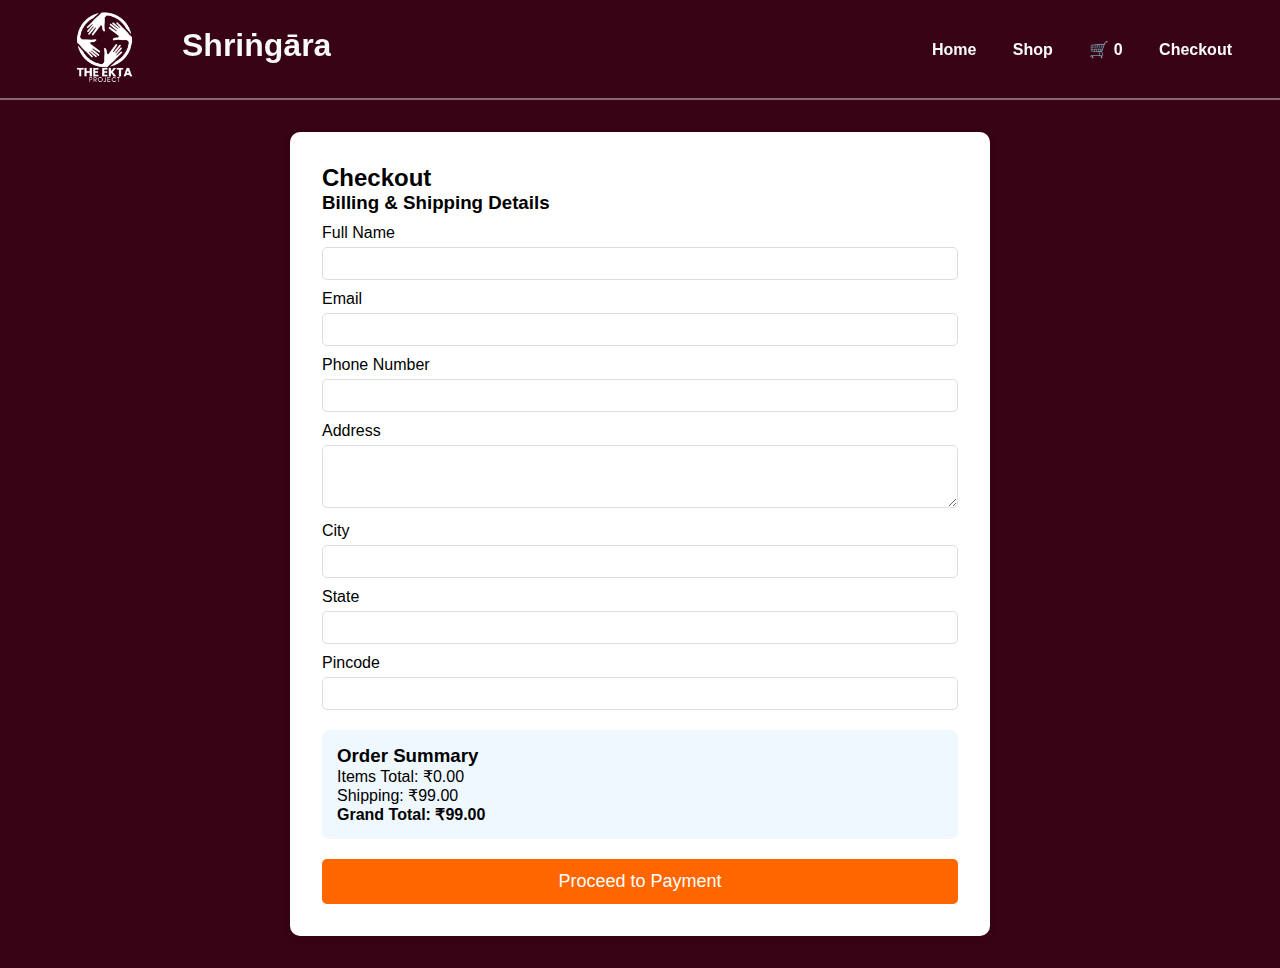
<file: checkout.html>
<!DOCTYPE html>
<html lang="en">
<head>
  <meta charset="UTF-8" />
  <meta name="viewport" content="width=device-width, initial-scale=1.0"/>
  <title>Checkout - Shriṅgāra by Ekta</title>
  <link rel="stylesheet" href="checkout.css"/>
</head>
<body>

<header>
  <div class="logo">
    <img src="Ekta white logo.png" alt="Ekta Logo">
    <h1 class="site-title">Shriṅgāra</h1>
  </div>
  <nav>
    <a href="index.html">Home</a>
    <a href="ecomshop.html">Shop</a>
    <a href="ecomcart.html" class="cart-link" id="cart-link">🛒 <span id="cart-count">0</span></a>
    <a href="checkout.html" class="active">Checkout</a>
  </nav>
</header>

<main class="checkout-container">
  <h2>Checkout</h2>

  <!-- Customer Details Form -->
  <form id="checkout-form" class="checkout-form">
    <h3>Billing & Shipping Details</h3>
    <label>Full Name</label>
    <input type="text" id="name" required>

    <label>Email</label>
    <input type="email" id="email" required>

    <label>Phone Number</label>
    <input type="tel" id="phone" required>

    <label>Address</label>
    <textarea id="address" rows="3" required></textarea>

    <label>City</label>
    <input type="text" id="city" required>

    <label>State</label>
    <input type="text" id="state" required>

    <label>Pincode</label>
    <input type="text" id="pincode" required>

    <!-- Order Summary -->
    <div class="order-summary">
      <h3>Order Summary</h3>
      <p>Items Total: <span id="items-total">₹0</span></p>
      <p>Shipping: <span id="shipping">₹0</span></p>
      <h4>Grand Total: <span id="grand-total">₹0</span></h4>
    </div>

    <button type="submit" id="pay-btn">Proceed to Payment</button>
  </form>
</main>

<script src="https://checkout.razorpay.com/v1/checkout.js"></script>
<script src="checkout.js"></script>
</body>
</html>
</file>
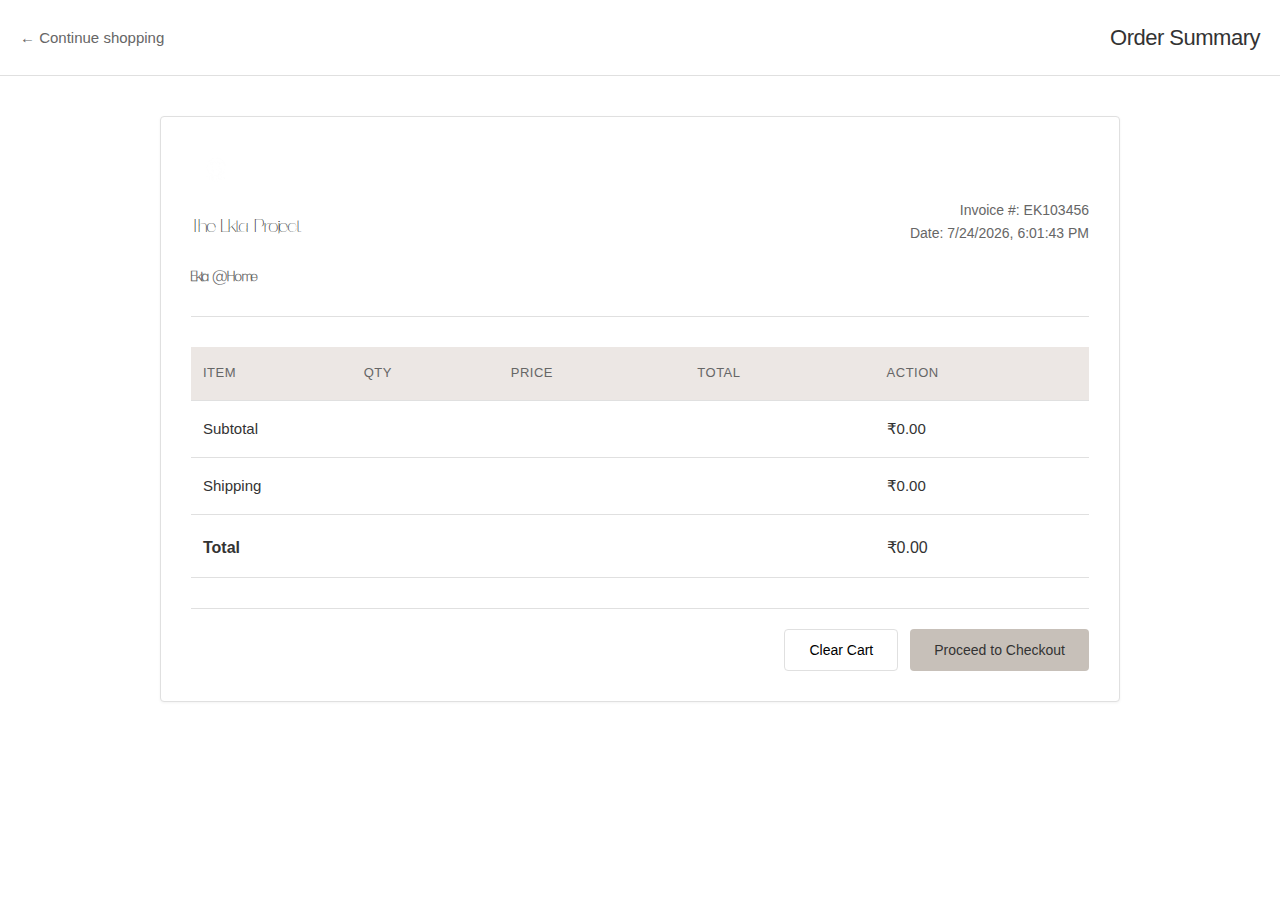
<file: ecomcart.html>
<!DOCTYPE html>
<html lang="en">
<head>
  <meta charset="utf-8" />
  <meta name="viewport" content="width=device-width,initial-scale=1" />
  <title>Cart — Shriṅgāra by Ekta</title>
  <link rel="stylesheet" href="cart.css" />
</head>
<body>
  <header class="site-header">
    <a href="ecomshop.html" class="back">← Continue shopping</a>
    <h1>Order Summary</h1>
  </header>

  <main class="container">
    <section class="invoice-box" id="invoice-box">
      <!-- Invoice header -->
      <div class="invoice-header">
        <div class="brand">
          <img src="Ekta white logo.png" alt="Ekta" />
          <div>
            <h2>The Ekta Project</h2>
            <small>Ekta @Home</small>
          </div>
        </div>
        <div class="invoice-meta">
          <div>Invoice #: <span id="invoice-id">—</span></div>
          <div>Date: <span id="invoice-date"></span></div>
        </div>
      </div>

      <!-- Items table -->
<table class="invoice-table" id="invoice-table">
  <thead>
    <tr>
      <th>Item</th>
      <th>Qty</th>
      <th>Price</th>
      <th>Total</th>
      <th>Action</th> 
    </tr>
  </thead>
  <tbody id="invoice-body"></tbody>
  <tfoot>
    <tr>
      <td colspan="4" class="right">Subtotal</td>
      <td id="subtotal">₹0.00</td>
    </tr>
    <tr>
      <td colspan="4" class="right">Shipping</td>
      <td id="shipping">₹0.00</td>
    </tr>
    <tr class="grand-total">
      <td colspan="4" class="right"><strong>Total</strong></td>
      <td id="grand-total"><strong>₹0.00</strong></td>
    </tr>
  </tfoot>
</table>

      <p id="free-shipping-message" style="font-weight:bold; margin-top:10px;"></p>


      <div class="invoice-actions">
        <button id="clear-cart" class="btn">Clear Cart</button>
        <button id="proceed-to-checkout" class="btn primary">Proceed to Checkout</button>
      </div>
    </section>
  </main>

  <script src="cart.js" defer></script>
</body>
</html>
</file>
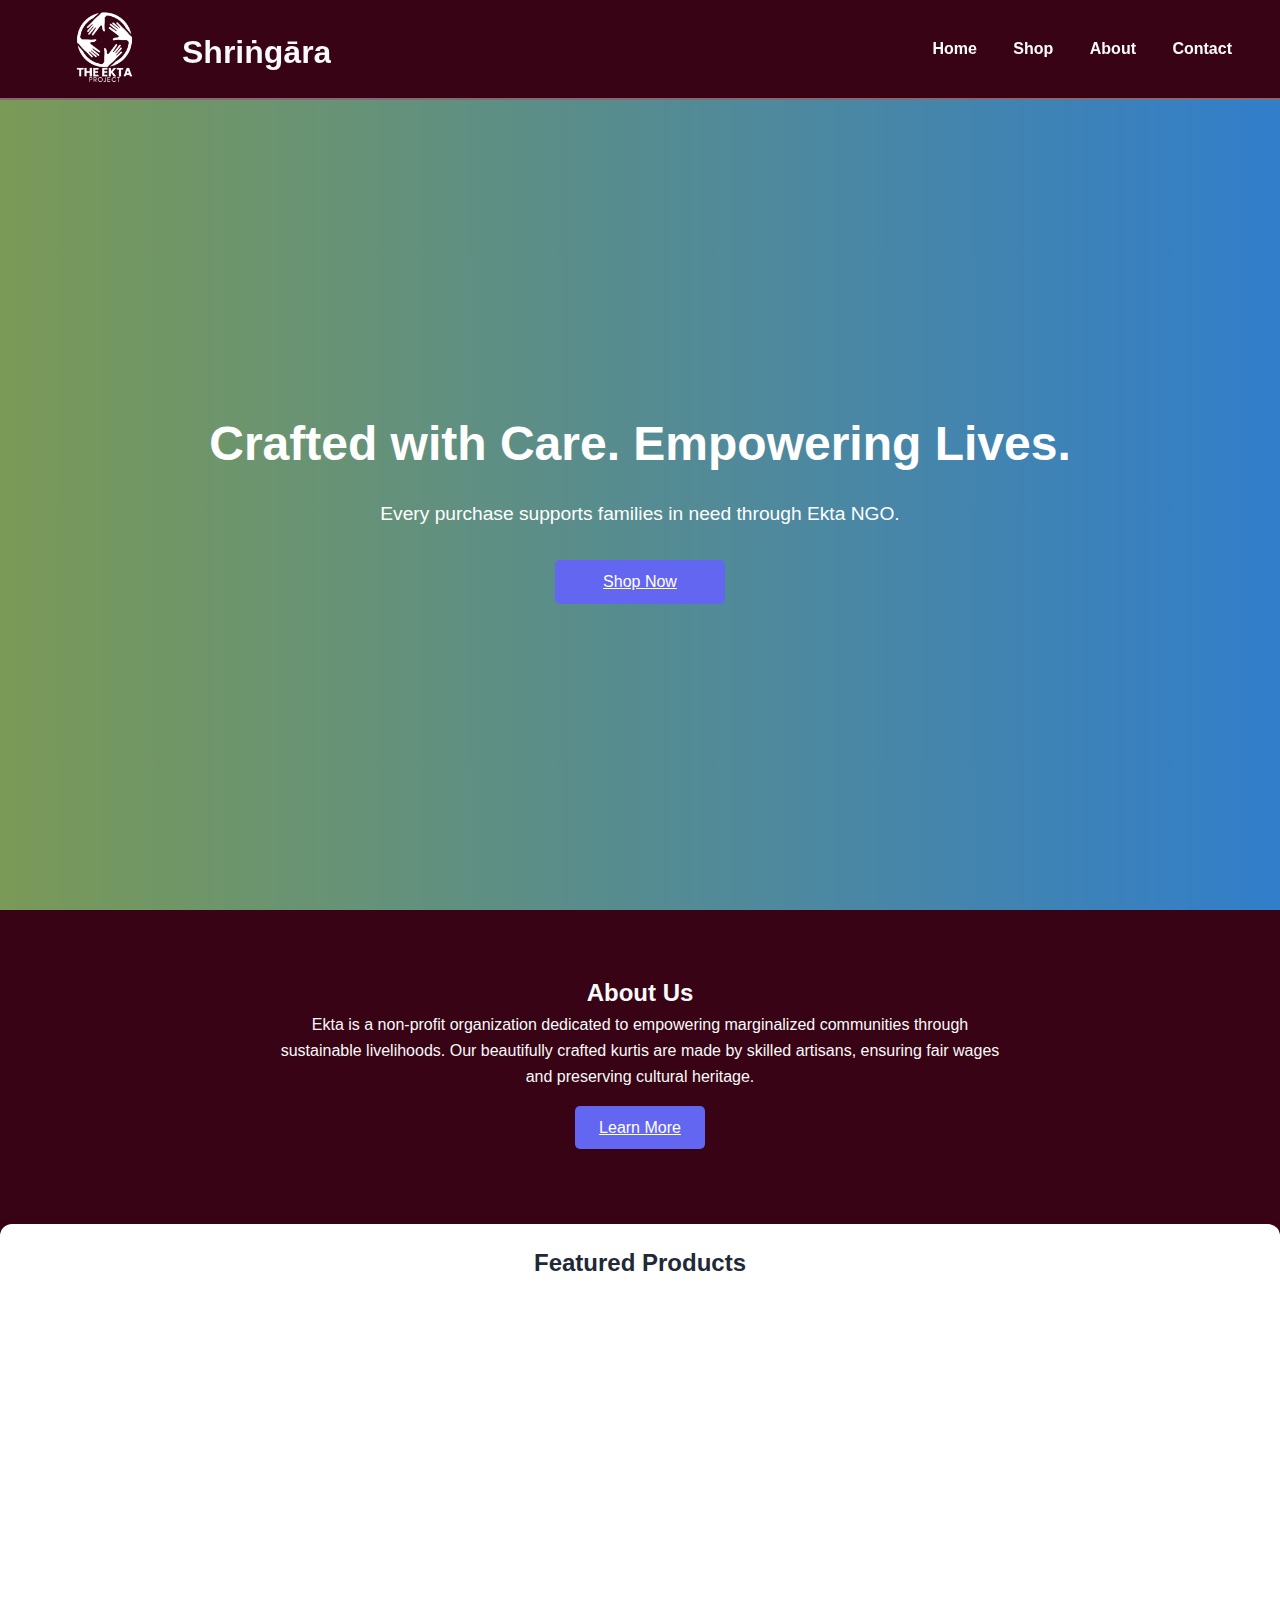
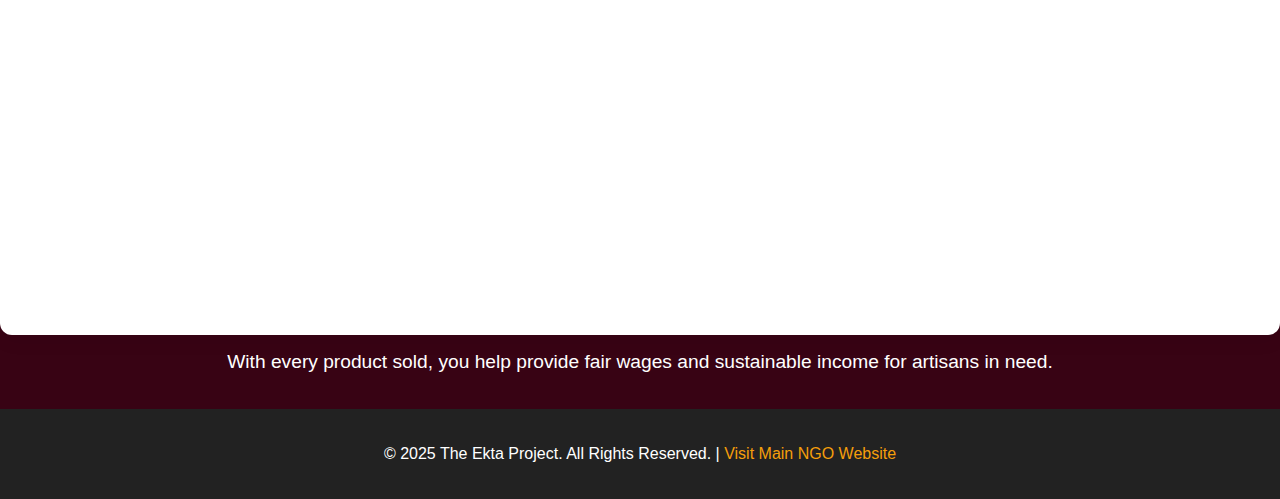
<file: ecomlp.html>
<!DOCTYPE html>
<html lang="en">
<head>
  <meta charset="UTF-8">
  <meta name="viewport" content="width=device-width, initial-scale=1.0">
  <title>Shriṅgāra by Ekta</title>
  <link rel="stylesheet" href="ecomlp.css">
</head>
<body>

<header>
  <div class="logo">
  <img src="Ekta white logo.png" alt="Ekta Logo">
  <h1 class="site-title">Shriṅgāra</h1>
  </div>
  <nav>
    <a href="ecomlp.html">Home</a>
    <a href="ecomshop.html">Shop</a>
    <a href="#">About</a>
    <a href="#">Contact</a>
  </nav>
</header>

<section class="hero">
  <div class="hero-content">
    <h1>Crafted with Care. Empowering Lives.</h1>
    <p>Every purchase supports families in need through Ekta NGO.</p>
    <button class="btn"><a href="ecomshop.html" class="btn">Shop Now</a></button>
  </div>
</section>

<section class="about">
  <h2>About Us</h2>
  <p>Ekta is a non-profit organization dedicated to empowering marginalized communities through sustainable livelihoods. Our beautifully crafted kurtis are made by skilled artisans, ensuring fair wages and preserving cultural heritage.</p>
  <br>
  <a href="ecomlp.html" class="btn">Learn More</a>
</section>

<section class="products">
  <h2 style="text-align:center; margin-bottom:2rem;">Featured Products</h2>

  <div class="product-grid">
    <div class="product-card"
         data-name="Halter Neck Kurti Top"
         data-price="1500"
         data-description="Beautifully handwoven rug made by local artisans. Durable, eco-friendly, and perfect for any home."
         data-images='["images/product1.png","images/product2.png","images/product3.png"]'>
      <img src="images/product1.png" alt="Halter Neck Kurti Top" />
      <h3>Halter Neck Kurti Top</h3>
      <p>₹1500</p>
      <a href="product.html?id=1" class="btn">Buy Now</a>
    </div>

    
    <div class="product-card"
         data-name="Noodle Strap Corset Kurti"
         data-price="750"
         data-description="Made from 100% recycled materials, this eco-friendly mat is stylish and sustainable."
         data-images='["images/product2.png","images/product2.png","images/product3.png"]'>
      <img src="images/product2.png" alt="Noodle Strap Corset Kurti" />
      <h3>Noodle Strap Corset Kurti</h3>
      <p>₹750</p>
      <a href="product.html?id=2" class="btn">Buy Now</a>
    </div>

  
    <div class="product-card"
         data-name="Deep Back Kurti"
         data-price="2500"
         data-description="Custom-designed home decor piece tailored to your preferences."
         data-images='["images/product3.png","images/product2.png","images/product1.png"]'>
      <img src="images/product3.png" alt="Deep Back Kurti" />
      <h3>Deep Back Kurti</h3>
      <p>₹2500</p>
      <a href="product.html?id=3" class="btn">Buy Now</a>
    </div>
  </div>
</section>



<section class="impact">
  <p>With every product sold, you help provide fair wages and sustainable income for artisans in need.</p>
</section>

<footer>
  <p>&copy; 2025 The Ekta Project. All Rights Reserved. | <a href="https://the-ekta-project.vercel.app/">Visit Main NGO Website</a></p>
</footer>

<script src="ecomlp.js"></script>

</body>
</html>
</file>
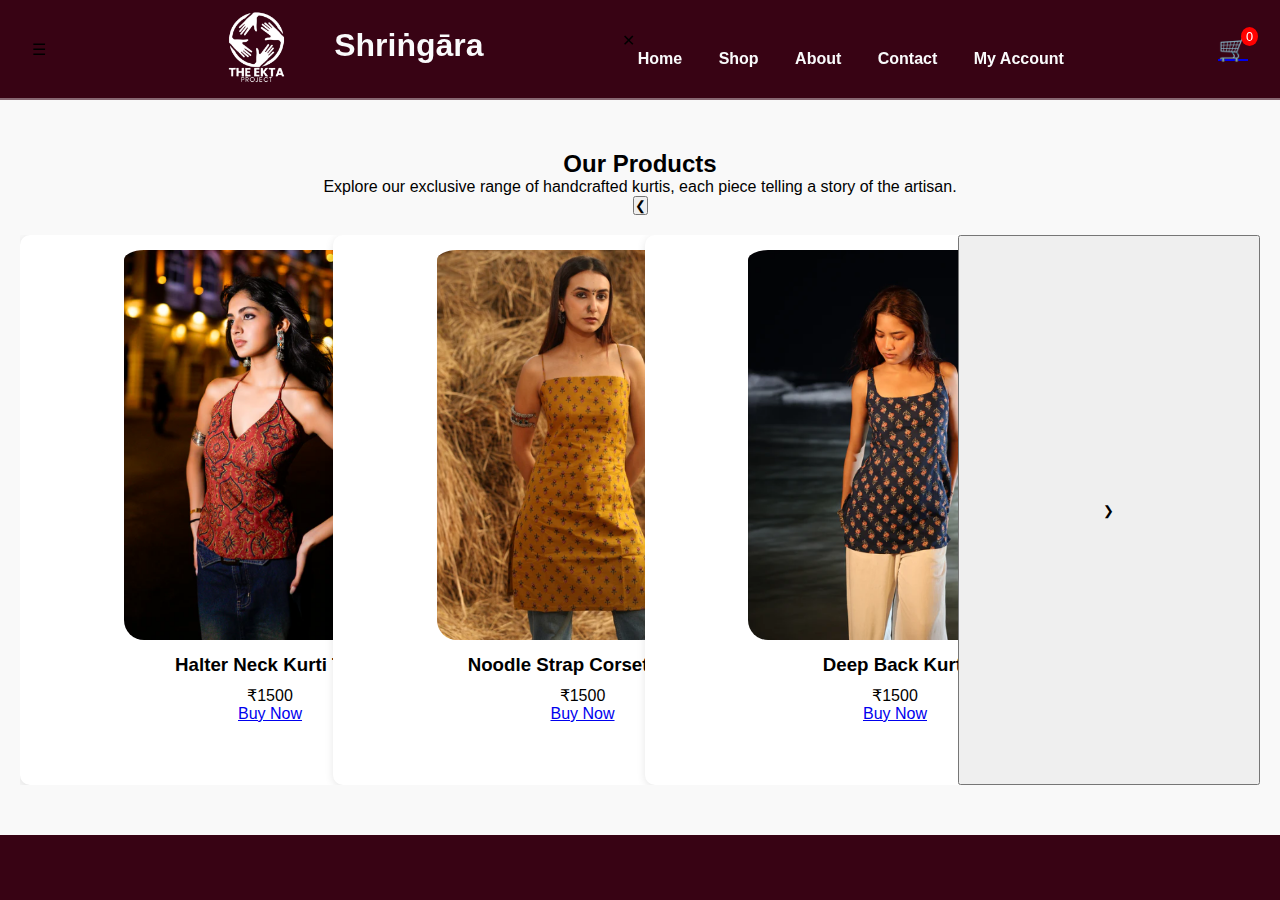
<file: ecomshop.html>
<!DOCTYPE html>
<html lang="en">
<head>
  <meta charset="UTF-8" />
  <meta name="viewport" content="width=device-width, initial-scale=1.0" />
  <title>Shriṅgāra by Ekta</title>
  <link rel="stylesheet" href="ecomshop.css" />
</head>
<body>

  <!-- Header -->
  <header>

<!-- Hamburger (for mobile) -->
    <div class="hamburger">☰</div>

    <div class="logo">
      <img src="Ekta white logo.png" alt="Ekta Logo">
      <h1 class="site-title">Shriṅgāra</h1>
    </div>

    <!-- Navigation -->
    <nav class="nav-links">
      <a href="index.html">Home</a>
      <a href="ecomshop.html">Shop</a>
      <a href="#">About</a>
      <a href="#">Contact</a>
      <a href="profile.html" id="profile-link">My Account</a>
    </nav>

    <!-- Cart always visible -->
    <a href="ecomcart.html" class="cart-link" id="cart-link">🛒 <span id="cart-count">0</span></a>

    
  </header>

  <!-- Shop Section -->
  <section id="shop" class="shop">
    <h2>Our Products</h2>
    <p>Explore our exclusive range of handcrafted kurtis, each piece telling a story of the artisan.</p>

<div class="product-slider">
<button class="slide-btn left">&#10094;</button>
   
<div class="product-grid">

  
   <div class="product-card"
     data-name="Halter Neck Kurti Top"
     data-price="1500"
     data-description="Beautifully handwoven rug made by local artisans."
     data-images='["images/product1.png","images/product2.png","images/product3.png"]'>
      <img src="images/product1.png" alt="Halter Neck Kurti Top" />
      <h3>Halter Neck Kurti Top</h3>
      <p>₹1500</p>
      <a href="product.html" class="btn2">Buy Now</a>
    </div>

      <div class="product-card"
     data-name="Noodle Strap Corset Kurti"
     data-price="1500"
     data-description="Beautifully handwoven rug made by local artisans."
     data-images='["images/product2.png","images/product3.png","images/product1.png"]'>
      <img src="images/product2.png" alt="Noodle Strap Corset Kurti" />
      <h3>Noodle Strap Corset Kurti</h3>
      <p>₹1500</p>
      <a href="product.html" class="btn2">Buy Now</a>
    </div>

      <div class="product-card"
     data-name="Deep Back Kurti"
     data-price="2500"
     data-description="Beautifully handwoven rug made by local artisans."
     data-images='["images/product3.png","images/product2.png","images/product1.png"]'>
      <img src="images/product3.png" alt="Deep Back Kurti" />
      <h3>Deep Back Kurti</h3>
      <p>₹1500</p>
      <a href="product.html" class="btn2">Buy Now</a>
    </div>

        
    <button class="slide-btn right">&#10095;</button>
</div>

  </section>

  

<script src="ecomshop.js"></script>


<script>
  // Toggle Mobile Menu
  const hamburger = document.querySelector(".hamburger");
  const navLinks = document.querySelector(".nav-links");

  hamburger.addEventListener("click", () => {
    navLinks.classList.toggle("show");
  });

  // Check authentication status and update profile link
  const authToken = localStorage.getItem("authToken");
  const profileLink = document.getElementById("profile-link");
  
  if (authToken && profileLink) {
    profileLink.style.display = "block";
  }
</script>

<!-- Slide Buttons chevrons-->
<script>
  const productGrid = document.querySelector('.product-grid');
  const leftBtn = document.querySelector('.slide-btn.left');
  const rightBtn = document.querySelector('.slide-btn.right');

  
  const scrollAmount = document.querySelector('.product-card').offsetWidth + 20;

  rightBtn.addEventListener('click', () => {
    productGrid.scrollBy({ left: scrollAmount, behavior: 'smooth' });
  });

  leftBtn.addEventListener('click', () => {
    productGrid.scrollBy({ left: -scrollAmount, behavior: 'smooth' });
  });
</script>

</body>
</html>
</file>
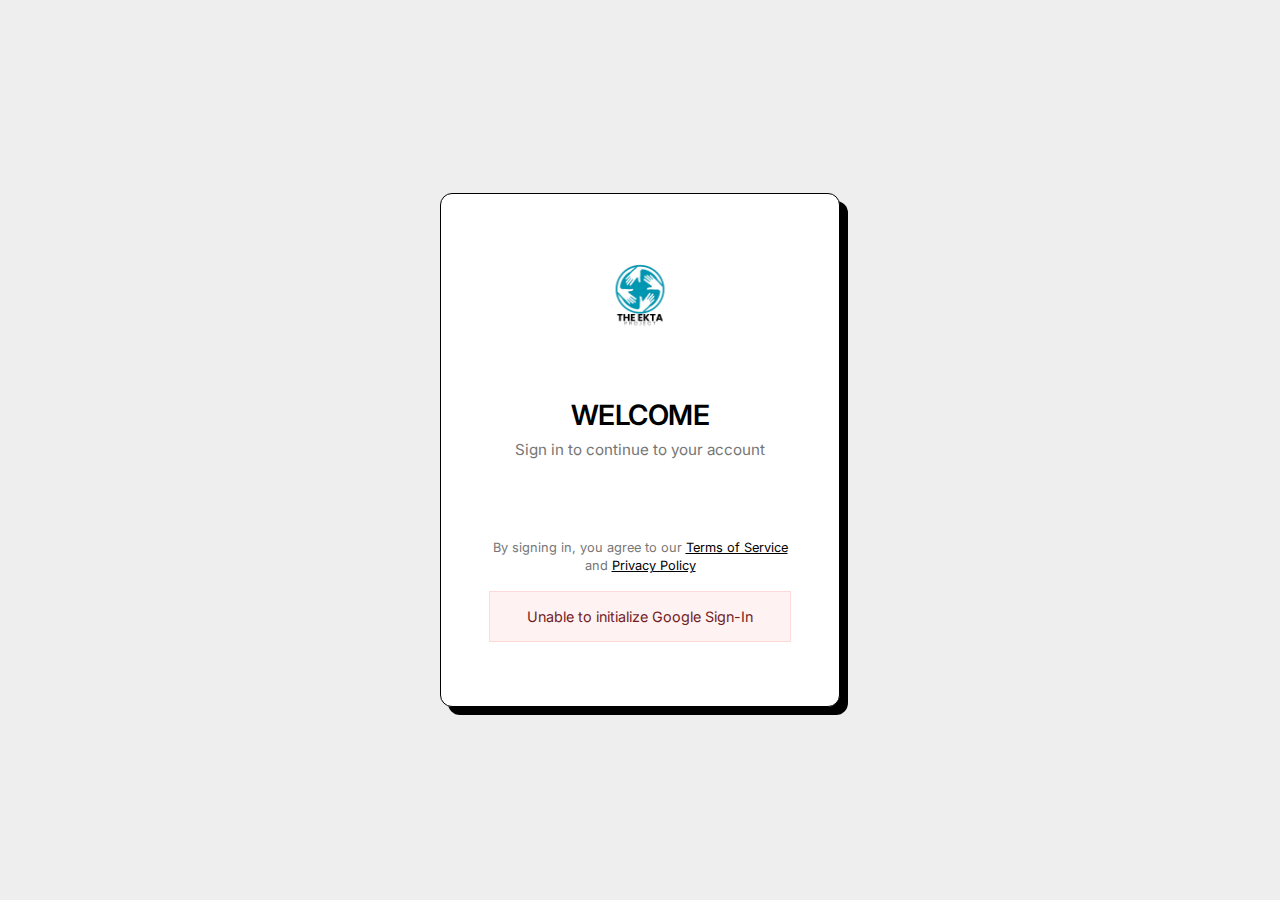
<file: login.html>
<!DOCTYPE html>
<html lang="en">
<head>
  <meta charset="UTF-8">
  <title>Login with Google</title>
  <link rel="stylesheet" href="login.css">
  <script src="https://accounts.google.com/gsi/client" async defer></script>
</head>
<body>
  <div class="login-container">
    <div class="logo-container">
      <img src="ekta_logo-removebg-preview.png" alt="Ekta Logo" class="logo">
    </div>

    <h1>WELCOME</h1>
    <p class="subtitle">Sign in to continue to your account</p>

    <div class="social-login">
      <div id="googleSignInButton"></div>
    </div>

    <div class="footer">
      By signing in, you agree to our
      <a href="#">Terms of Service</a> and
      <a href="#">Privacy Policy</a>
    </div>

    <!-- Loading spinner -->
    <div id="loadingSpinner" class="spinner" style="display: none;"></div>

    <!-- Message container -->
    <div id="message" class="message" style="display: none;"></div>
  </div>

  <script src="login.js"></script>
</body>
</html>
</file>
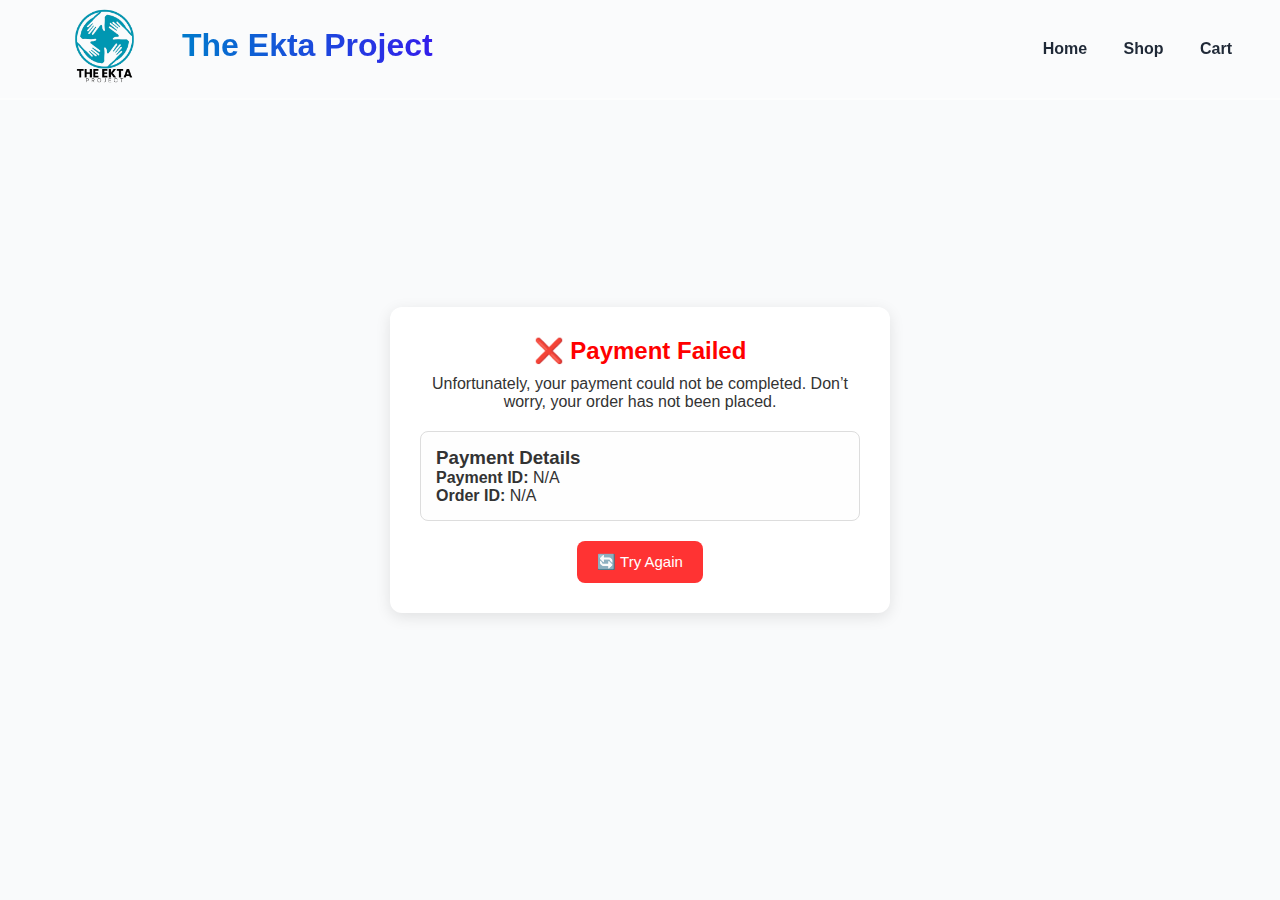
<file: order-failure.html>
<!DOCTYPE html>
<html lang="en">
<head>
  <meta charset="UTF-8" />
  <meta name="viewport" content="width=device-width, initial-scale=1.0"/>
  <title>Payment Failed - Ekta @ Home</title>
  <link rel="stylesheet" href="failure.css"/>
</head>
<body>

<header>
  <div class="logo">
    <img src="ekta_logo-removebg-preview.png" alt="Ekta Logo">
    <h1 class="site-title">The Ekta Project</h1>
  </div>
  <nav>
    <a href="ecomlp.html">Home</a>
    <a href="ecomshop.html">Shop</a>
    <a href="ecomcart.html">Cart</a>
  </nav>
</header>

<main class="failure-container">
  <div class="failure-box">
    <h2>❌ Payment Failed</h2>
    <p>Unfortunately, your payment could not be completed. Don’t worry, your order has not been placed.</p>

    <div class="order-details">
      <h3>Payment Details</h3>
      <p><b>Payment ID:</b> <span id="payment-id"></span></p>
      <p><b>Order ID:</b> <span id="order-id"></span></p>
    </div>

    <button onclick="window.location.href='ecomcart.html'">🔄 Try Again</button>
  </div>
</main>

<script src="failure.js"></script>
</body>
</html>
</file>
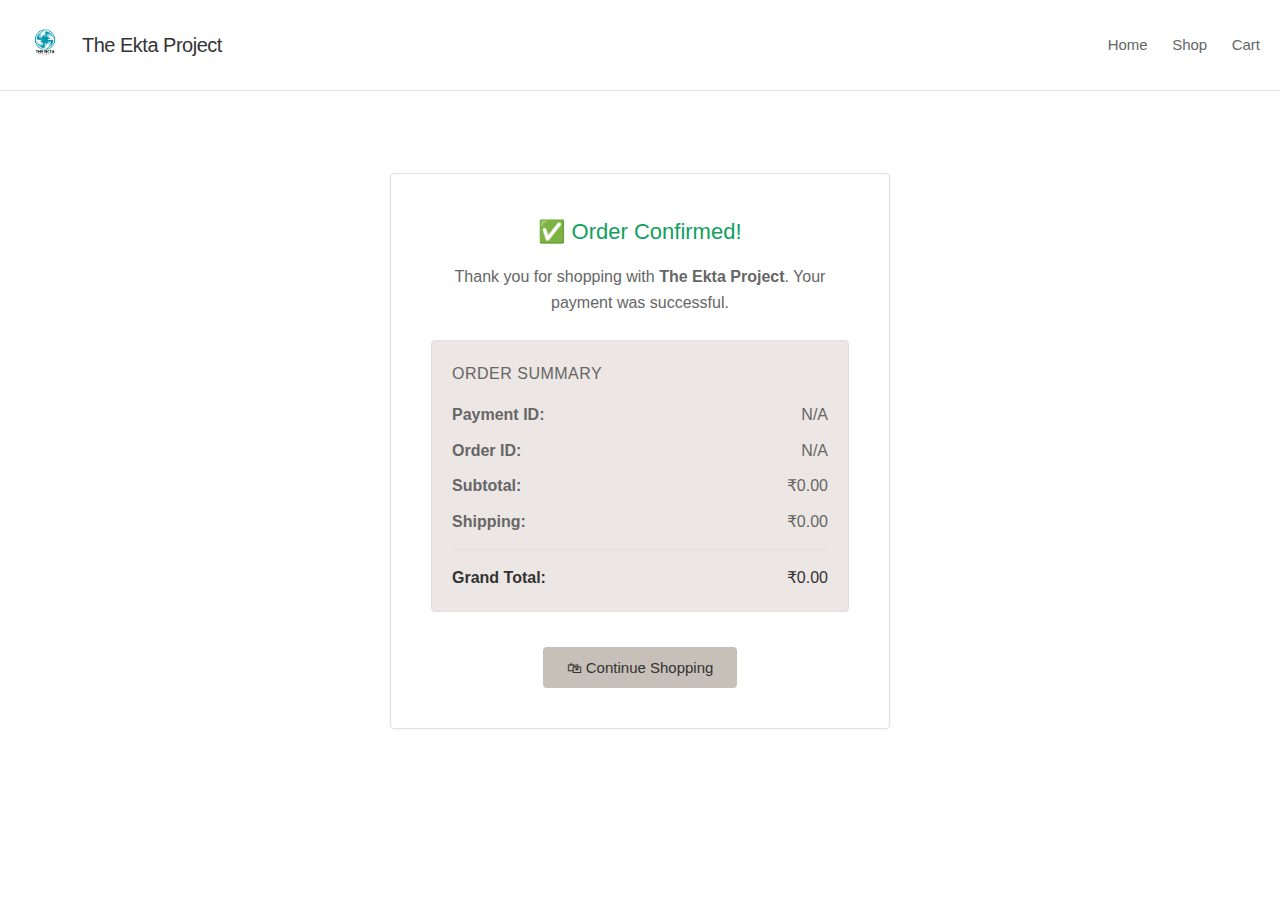
<file: order-success.html>
<!DOCTYPE html>
<html lang="en">
<head>
  <meta charset="UTF-8" />
  <meta name="viewport" content="width=device-width, initial-scale=1.0"/>
  <title>Order Success - Ekta @ Home</title>
  <link rel="stylesheet" href="success.css"/>
</head>
<body>

<header>
  <div class="logo">
    <img src="ekta_logo-removebg-preview.png" alt="Ekta Logo">
    <h1 class="site-title">The Ekta Project</h1>
  </div>
  <nav>
    <a href="ecomlp.html">Home</a>
    <a href="ecomshop.html">Shop</a>
    <a href="ecomcart.html">Cart</a>
  </nav>
</header>

<main class="success-container">
  <div class="success-box">
    <h2>✅ Order Confirmed!</h2>
    <p>Thank you for shopping with <b>The Ekta Project</b>. Your payment was successful.</p>

    <div class="order-details">
      <h3>Order Summary</h3>
      <p><b>Payment ID:</b> <span id="payment-id"></span></p>
      <p><b>Order ID:</b> <span id="order-id"></span></p>
      <p><b>Subtotal:</b> <span id="subtotal">₹0</span></p>
      <p><b>Shipping:</b> <span id="shipping">₹0</span></p>
      <h4><b>Grand Total:</b> <span id="grand-total">₹0</span></h4>
    </div>

    <button onclick="window.location.href='ecomshop.html'">🛍 Continue Shopping</button>
  </div>
</main>

<script src="success.js"></script>
</body>
</html>
</file>
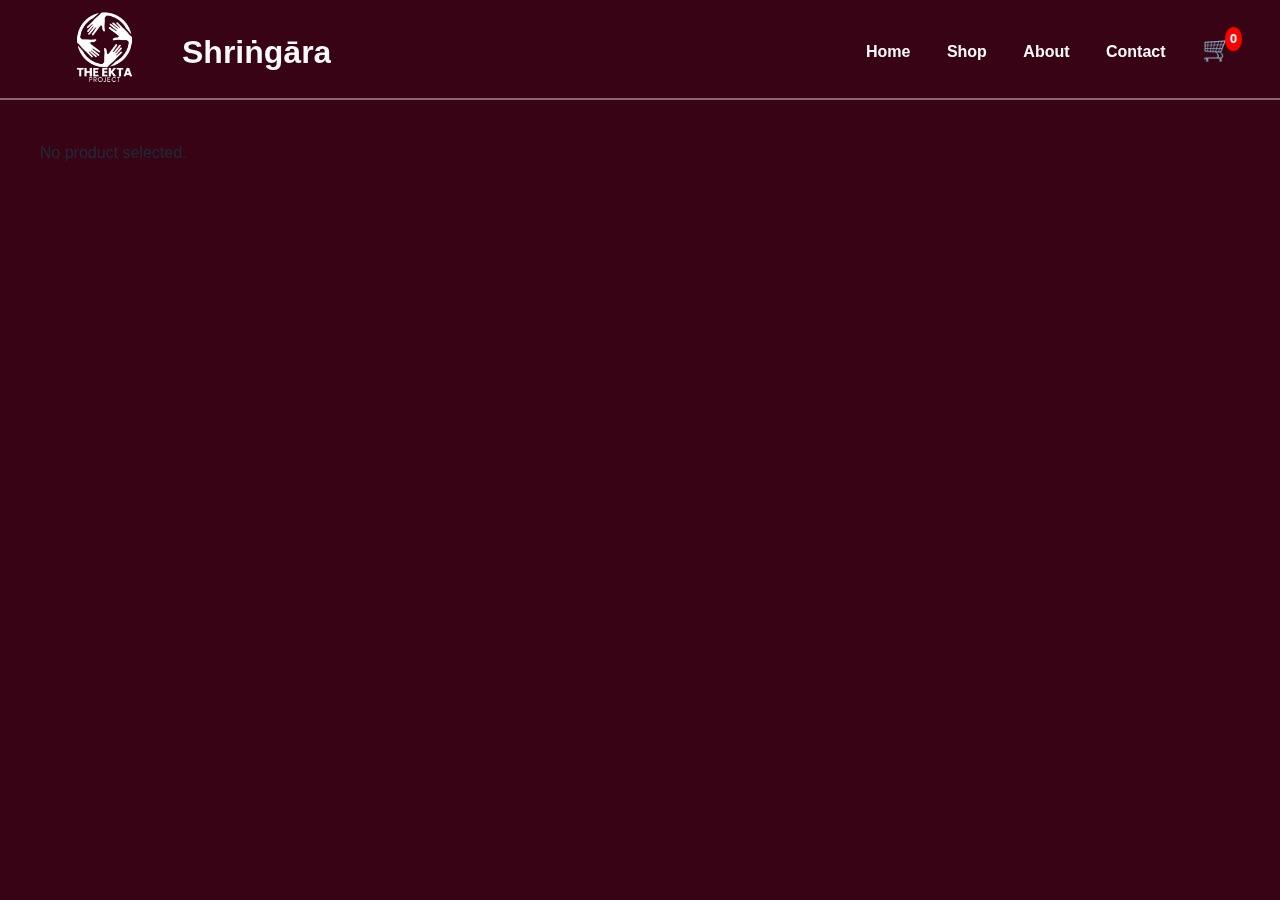
<file: product.html>
<!DOCTYPE html>
<html lang="en">
<head>
  <meta charset="UTF-8">
  <meta name="viewport" content="width=device-width, initial-scale=1.0">
  <title>Shriṅgāra by Ekta</title>
   <link rel="stylesheet" href="https://unpkg.com/swiper/swiper-bundle.min.css">
  <link rel="stylesheet" href="product.css">
</head>
<body>

<header>
  <div class="logo">
  <img src="Ekta white logo.png" alt="Ekta Logo">
  <h1 class="site-title">Shriṅgāra</h1>
  </div>
  <nav>
    <a href="index.html">Home</a>
    <a href="ecomshop.html">Shop</a>
    <a href="#">About</a>
    <a href="#">Contact</a>
    <a href="ecomcart.html" class="cart-link" id="cart-link">🛒 <span id="cart-count">0</span></a>
  </nav>
</header>


  <!-- Product Image Slider -->
  <main class="product-page">
  <!-- IMAGE SLIDER -->
  <div class="swiper-container">
    <div class="swiper-wrapper" id="product-images">
      <!-- JS will insert images here -->
    </div>
    <div class="swiper-pagination"></div>
    <div class="swiper-button-next"></div>
    <div class="swiper-button-prev"></div>
  </div>
  
  <!-- PRODUCT DETAILS -->
  <div class="product-info">
    <h1 id="product-name"></h1>
    <p class="price" id="product-price"></p>
    <p class="description" id="product-description"></p>
    
    <div class="product-sizes">
  <h4>Select Size:</h4>
  <div class="sizes">
    <div class="size-box" data-size="XXS">XXS</div>
    <div class="size-box" data-size="XS">XS</div>
    <div class="size-box" data-size="S">S</div>
    <div class="size-box" data-size="M">M</div>
    <div class="size-box" data-size="L">L</div>
    <div class="size-box" data-size="XL" data-extra="100">XL +₹100</div>
    <div class="size-box" data-size="XXL" data-extra="200">XXL +₹200</div>
  </div>
  
  <button id="size-chart-btn" class="size-chart-btn">View Size Chart</button>
</div>


    <!-- Quantity Selector -->
    <div class="quantity-control">
      <button id="decrease-qty">-</button>
      <input type="number" id="quantity" value="1" min="1" />
      <button id="increase-qty">+</button>
    </div>

    <button id="buy-now-btn" class="btn">Add to Cart</button>
  </div>
</main>

<script src="https://unpkg.com/swiper/swiper-bundle.min.js"></script>
<script src="cart.js"></script>
<script src="product.js"></script>




</body>
</html>
</file>
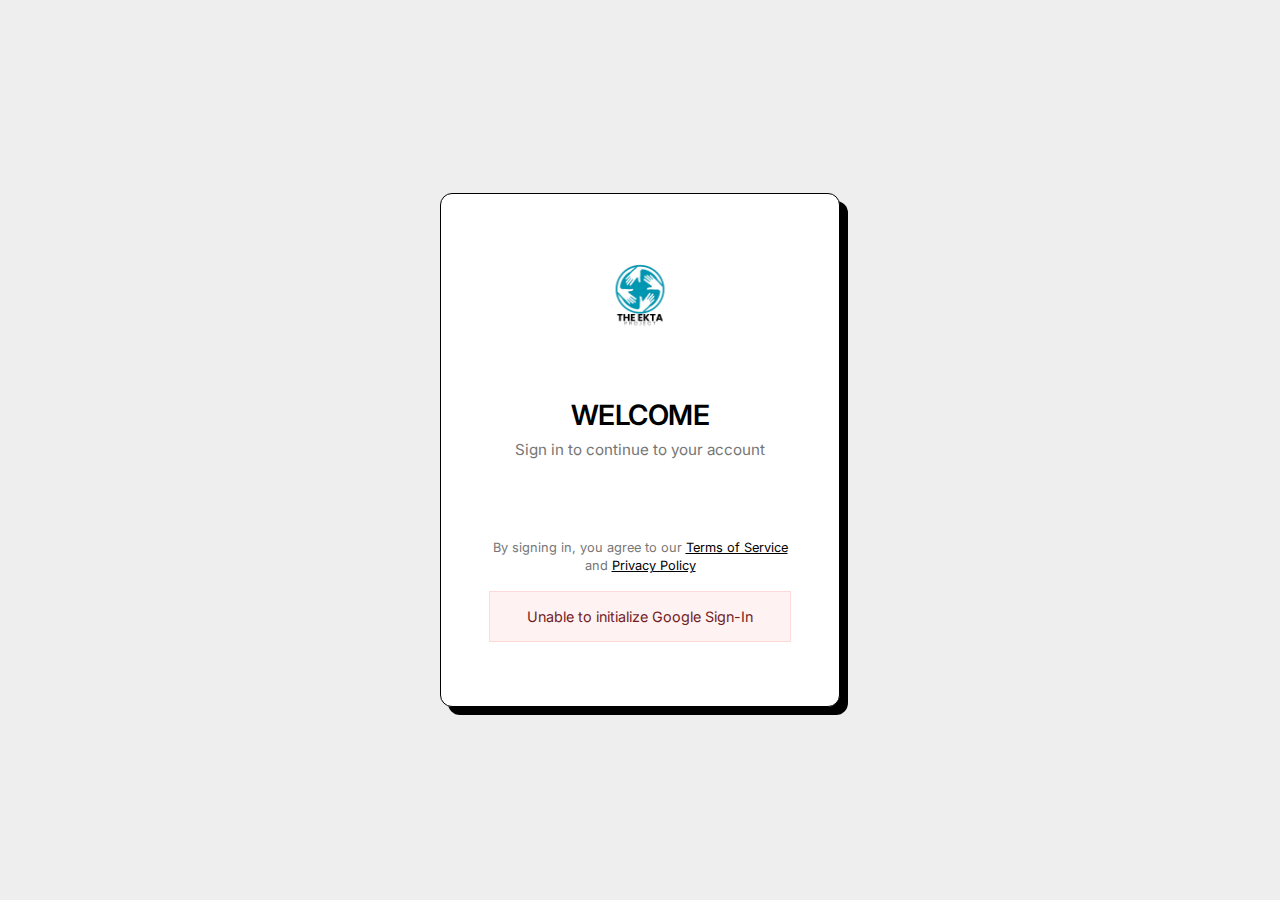
<file: profile.html>
<!DOCTYPE html>
<html lang="en">
<head>
  <meta charset="UTF-8">
  <meta name="viewport" content="width=device-width, initial-scale=1.0">
  <title>My Profile - Shriṅgāra by Ekta</title>
  <link rel="stylesheet" href="profile.css">
</head>
<body>
  <header>
    <div class="logo">
      <img src="Ekta white logo.png" alt="Ekta Logo">
      <h1 class="site-title">Shriṅgāra</h1>
    </div>
    <nav>
      <a href="index.html">Home</a>
      <a href="ecomshop.html">Shop</a>
      <a href="ecomcart.html">Cart</a>
      <a href="profile.html" class="active">Profile</a>
    </nav>
  </header>

  <main>
    <div class="profile-container">
      <div class="profile-sidebar">
        <div class="user-info">
          <img id="user-avatar" src="" alt="User Avatar">
          <h2 id="user-name"></h2>
          <p id="user-email"></p>
        </div>
        <nav class="profile-nav">
          <a href="#orders" class="active">My Orders</a>
          <a href="#addresses">Addresses</a>
          <a href="#settings">Settings</a>
          <a href="#" id="logout-btn">Logout</a>
        </nav>
      </div>

      <div class="profile-content">
        <div id="orders" class="tab-content active">
          <h2>Order History</h2>
          <div id="orders-list" class="orders-list">
            <!-- Orders will be populated here -->
          </div>
        </div>

        <div id="addresses" class="tab-content">
          <h2>Saved Addresses</h2>
          <div class="addresses-list">
            <!-- Addresses will be populated here -->
          </div>
        </div>

        <div id="settings" class="tab-content">
          <h2>Account Settings</h2>
          <div class="settings-form">
            <!-- Settings form will be here -->
          </div>
        </div>
      </div>
    </div>
  </main>

  <script src="profile.js"></script>
</body>
</html>
</file>
<file: checkout.css>
/* Comment out the Google Fonts import */
 @import url('https://fonts.googleapis.com/css2?family=Poppins:wght@400;600;700&display=swap');

* {
  margin: 0;
  padding: 0;
  box-sizing: border-box;
  font-family: 'Segoe UI', Tahoma, Arial, sans-serif;
}


:root {
  --orange: #f59e0b;
  --green: #10b981;
  --white: #ffffff;
  --gray: #f9fafb;
  --text: #1f2937;
  --accent: #6366f1; 
}


body {
  font-family: Arial, sans-serif;
  margin: 0;
  background: #380314;

}

/* Header */
header {
  display: flex;
  justify-content: space-between;
  align-items: center;
  padding: 16px 32px;
  position: sticky;
  top: 0;
  z-index: 1000;
  height: 100px;
  background: rgba(255, 255, 255, 0); /* Transparent for glass effect */
  backdrop-filter: blur(1px); /* Glass blur */
  transition: all 0.3s ease;
  border-bottom: 2px solid rgba(255, 255, 255, 0.4);

}

header.scrolled {
  box-shadow: 0 4px 15px rgba(0, 0, 0, 0.08);
  background: linear-gradient(to right, rgba(255, 255, 255, 0.548), rgba(255, 255, 255, 0.7));
}


.logo {
 display: flex;
  align-items: flex-start;
  gap: 5px;
  padding-top: 5px;
  justify-content: space-between;
}

.logo img {
   height: 150px;
  padding-top: 5px;
}

.site-title {
  font-size: 2rem;
  padding-top: 50px;
  font-weight: bold;
  background:#f9fafb;
  -webkit-background-clip: text;
  -webkit-text-fill-color: transparent;
  white-space: nowrap;
}


nav a {
  margin: 0 1rem;
  text-decoration: none;
  font-weight: 600;
  color: #f9fafb;
  position: relative;
  transition: all 0.3s;
}


nav a::after {
  content: "";
  position: absolute;
  width: 0%;
  height: 2px;
  left: 0;
  bottom: -4px;
  background: #f9fafb;
  transition: width 0.3s;
}

nav a:hover::after {
  width: 100%;
}

.checkout-container {
  max-width: 700px;
  margin: 2rem auto;
  padding: 2rem;
  background: white;
  border-radius: 10px;
  box-shadow: 0 2px 10px rgba(0,0,0,0.1);
}

.checkout-form label {
  display: block;
  margin: 10px 0 5px;
}
.checkout-form input,
.checkout-form textarea {
  width: 100%;
  padding: 8px;
  border: 1px solid #ddd;
  border-radius: 5px;
}

.order-summary {
  background: #f0f8ff;
  padding: 15px;
  border-radius: 8px;
  margin: 20px 0;
}

button#pay-btn {
  width: 100%;
  padding: 12px;
  background: #ff6600;
  color: white;
  border: none;
  border-radius: 5px;
  font-size: 18px;
  cursor: pointer;
}
button#pay-btn:hover {
  background: #e65c00;
}

@media (max-width:720px){
  .invoice-header{flex-direction:column;align-items:flex-start;gap:12px}
  .invoice-meta{text-align:left}
  .invoice-table th, .invoice-table td{padding:8px}
}
</file>
<file: cart.css>
:root {
  --primary: #c7c0b9; /* R:199,G:192,B:185 */
  --secondary: #ffffff; /* R:255,G:255,B:255 */
  --tertiary: #ece7e4; /* R:236,G:231,B:228 */
  --text: #333333;
  --muted: #666666;
  --border: #e0e0e0;
  --error: #e74c3c;
}

* {
  box-sizing: border-box;
  margin: 0;
  padding: 0;
}

@font-face { 
  font-family: 'Choco'; 
  src: url('font/Choco-Zp7X3.ttf') format('truetype');
  font-weight: normal; 
  font-style: normal;
}

body {
   font-family: 'Inter', sans-serif;
  background: var(--secondary);
  color: var(--text);
  line-height: 1.6;
  scroll-behavior: smooth;
  font-weight: 400;
}

.site-header {
  display: flex;
  justify-content: space-between;
  align-items: center;
  padding: 20px;
  background: var(--secondary);
  border-bottom: 1px solid var(--border);
  position: sticky;
  top: 0;
  z-index: 10;
}

.back {
  color: var(--muted);
  text-decoration: none;
  font-size: 15px;
  transition: color 0.2s ease;
}

.back:hover {
  color: var(--text);
}

.site-header h1 {
  font-size: 22px;
  font-weight: 500;
  letter-spacing: -0.5px;
}

.container {
  max-width: 1000px;
  margin: 40px auto;
  padding: 0 20px;
}

.invoice-box {
  background: var(--secondary);
  border-radius: 4px;
  padding: 30px;
  box-shadow: 0 1px 3px rgba(0, 0, 0, 0.05);
  border: 1px solid var(--border);
}

.invoice-header {
  display: flex;
  justify-content: space-between;
  align-items: center;
  margin-bottom: 30px;
  padding-bottom: 20px;
  border-bottom: 1px solid var(--border);
}

.brand {
  font-family: 'Choco', sans-serif;
  font-size: 2rem;
  font-weight: bold;
  gap: 15px;
  align-items: center;
}

.brand img {
  height: 50px;
}

.brand h2 {
  font-size: 18px;
  font-weight: 500;
  margin-bottom: 4px;
}

.brand small {
  color: var(--muted);
  font-size: 13px;
}

.invoice-meta {
  color: var(--muted);
  text-align: right;
  font-size: 14px;
}

.invoice-table {
  width: 100%;
  border-collapse: collapse;
  margin-top: 20px;
}

.invoice-table th, 
.invoice-table td {
  padding: 16px 12px;
  border-bottom: 1px solid var(--border);
  text-align: left;
  font-size: 15px;
}

.invoice-table thead th {
  background: var(--tertiary);
  font-weight: 500;
  color: var(--muted);
  font-size: 13px;
  text-transform: uppercase;
  letter-spacing: 0.5px;
}

.right {
  text-align: right;
}

.grand-total td {
  font-size: 16px;
  font-weight: 500;
  padding-top: 20px;
}

.invoice-actions {
  display: flex;
  justify-content: flex-end;
  gap: 12px;
  margin-top: 30px;
  padding-top: 20px;
  border-top: 1px solid var(--border);
}

.btn {
  padding: 12px 24px;
  border-radius: 4px;
  border: 1px solid var(--border);
  background: var(--secondary);
  cursor: pointer;
  font-size: 14px;
  font-weight: 500;
  transition: all 0.2s ease;
}

.btn:hover {
  background: var(--tertiary);
}

.btn.primary {
  background: var(--primary);
  color: var(--text);
  border: none;
}

.btn.primary:hover {
  background: #b8b1aa;
}

#free-shipping-message {
  margin-top: 15px;
  font-size: 14px;
  color: var(--muted);
  text-align: center;
}

.remove-btn {
  background-color: transparent;
  color: var(--muted);
  border: none;
  padding: 5px 10px;
  border-radius: 4px;
  font-size: 13px;
  cursor: pointer;
  transition: all 0.2s ease;
  text-decoration: underline;
}

.remove-btn:hover {
  color: var(--error);
}

@media (max-width: 720px) {
  .invoice-header {
    flex-direction: column;
    align-items: flex-start;
    gap: 15px;
  }
  
  .invoice-meta {
    text-align: left;
  }
  
  .invoice-table th, 
  .invoice-table td {
    padding: 12px 8px;
  }
  
  .invoice-table thead {
    display: none;
  }
  
  .invoice-table tr {
    display: block;
    margin-bottom: 20px;
    padding-bottom: 15px;
    border-bottom: 1px solid var(--border);
  }
  
  .invoice-table td {
    display: flex;
    justify-content: space-between;
    align-items: center;
    padding: 8px 0;
    border-bottom: none;
  }
  
  .invoice-table td::before {
    content: attr(data-label);
    font-weight: 500;
    color: var(--muted);
    font-size: 13px;
  }
  
  .invoice-actions {
    flex-direction: column;
  }
  
  .btn {
    width: 100%;
  }
}
</file>
<file: ecomlp.css>
@import url('https://fonts.googleapis.com/css2?family=Poppins:wght@400;600;700&display=swap');

:root {
  --orange: #f59e0b;
  --green: #10b981;
  --white: #ffffff;
  --gray: #f9fafb;
  --text: #1f2937;
  --accent: #6366f1; 
}


* {
  margin: 0;
  padding: 0;
  box-sizing: border-box;
  font-family: 'Segoe UI', Tahoma, sans-serif;
  
 
}

body {
  font-family: 'Poppins', sans-serif;
  background: #380314;
  color: var(--text);
  line-height: 1.6;
  scroll-behavior: smooth;
  
}



header {
  background: rgba(255, 255, 255, 0); /* Transparent for glass effect */
  backdrop-filter: blur(1px); /* Glass blur */
  display: flex;
  justify-content: space-between;
  align-items: center;
  padding: 16px 32px;
  position: sticky;
  top: 0;
  z-index: 1000;
  height: 100px;
  transition: all 0.3s ease;
  border-bottom: 2px solid rgba(255, 255, 255, 0.4);
  
  
}

header.scrolled {
  box-shadow: 0 4px 15px rgba(0, 0, 0, 0.08);
  background: linear-gradient(to right, rgba(255, 255, 255, 0.548), rgba(255, 255, 255, 0.7));
 
}

/* Logo */
.logo {
  display: flex;
  align-items: flex-start;
  gap: 5px;
  padding-top: 5px;
  justify-content: space-between;
}


.site-title {
  font-size: 2rem;
  padding-top: 50px;
  font-weight: bold;
  background-color: #f9fafb;
  -webkit-background-clip: text;
  -webkit-text-fill-color: transparent;
  white-space: nowrap;
}

.site-title .scrolling-text {
  display: inline-block;
  overflow: hidden;
  white-space: nowrap;
  animation: scroll 10s linear infinite;
}

@keyframes scroll {
  0% {
    transform: translateX(100%);
  }
  100% {
    transform: translateX(-100%);
  }
}

header img {
  height: 150px;
  padding-top: 5px;
}


/* Navigation */
nav a {
  margin: 0 1rem;
  text-decoration: none;
  font-weight: 600;
  color: #f9fafb;
  position: relative;
  transition: all 0.3s;
}

nav a::after {
  content: "";
  position: absolute;
  width: 0%;
  height: 2px;
  left: 0;
  bottom: -4px;
  background: #f9fafb;
  transition: width 0.3s;
}

nav a:hover::after {
  width: 100%;
}

/* Hero Section */
.hero {
  background: url('ekta_logo-removebg-preview.png') center/cover no-repeat;
  height: 90vh;
  display: flex;
  flex-direction: column;
  justify-content: center;
  align-items: center;
  position: relative;
   background: linear-gradient(to right, var(--orange), var(--accent));
  color: var(--white);
  padding: 100px 20px;
  text-align: center;
  animation: fadeIn s ease-in-out;
}

.hero h2 {
  font-size: 2.8rem;
  margin-bottom: 20px;
  animation: slideUp 1s ease forwards;
}

.hero p {
  font-size: 1.2rem;
  margin-bottom: 30px;
  animation: slideUp 1.4s ease forwards;
}

.hero::after {
  content: '';
  position: absolute;
  inset: 0;
  background: rgba(0, 150, 163, 0.5);
}

.hero-content {
  position: relative;
  z-index: 2;
}

.hero h1 {
  font-size: 3rem;
  margin-bottom: 1rem;
  

}


.btn {
  background: var(--accent);
  color: white;
  padding: 0.8rem 1.5rem;
  border: none;
  font-size: 1rem;
  cursor: pointer;
  border-radius: 5px;
  transition: background 0.2s ease;
}

.btn:hover {
  background: #d99d00;
}

.about {
  padding: 4rem 2rem;
  text-align: center;
  max-width: 800px;
  margin: auto;
}

.about h2 {
  color: #f9fafb;
}

.about p {
  color: #f9fafb;
}

/* Products Section */
.products {
  padding: 4rem 2rem;
  background: white;
  justify-content: space-between;
  overflow: auto;
}

.product-grid {
  display: grid;
  grid-template-columns: repeat(auto-fit, minmax(250px, 1fr));
  gap: 2rem;
}

.products  {
  
  overflow: hidden;
  box-shadow: 0 2px 10px rgba(0,0,0,0.05);
  text-align: center;
   background: var(--white);
  border-radius: 12px;
  box-shadow: 0 6px 20px rgba(0, 0, 0, 0.05);
  padding: 20px;
  transform: translateY(20px);
  animation: fadeUp 1s ease forwards;
  transition: transform 0.3s ease, box-shadow 0.3s ease;
}

.product-card {
  background: white;
  padding: 5px;
  border-radius: 10px;
  height: 600px;
  width: 500px;
  box-shadow: 0 2px 8px rgba(0, 0, 0, 0.1);
  opacity: 0; 
  transform: translateY(40px);
    transition: all 0.8s ease;
}

.product-card {
    opacity: 0;
    transform: translateY(30px);
    transition: all 0.8s ease;
}

/* When revealed */
.product-card.active{
    opacity: 1;
    transform: translateY(0);
}


.product-card img {
  max-width: 400px;
  max-height: 400px;
  border-radius: 20px;
  margin-bottom: 16px;
  margin-top: 10px;
  transition: transform 0.3s ease;
  cursor: pointer;
}

.product-card:hover{
  transform: translateY(-5px) scale(1.02);
  box-shadow: 0 12px 32px rgba(0, 0, 0, 0.08);
}


.product-card:hover img {
  transform: scale(1.05);
}

.product-card h4{
  margin-bottom: 10px;
  font-size: 1.25rem;
  color: var(--text);
}

.product-card p {
  font-size: 0.95rem;
  color: #555;
  padding-bottom: 20px;
}

.products h3 {
  margin: 1rem 0 0.5rem;
}

.impact {
  padding: 2rem;
  background: var(--primary);
  color: white;
  text-align: center;
  font-size: 1.2rem;
}

footer {
  padding: 2rem;
  background: #222;
  color: white;
  text-align: center;
}

footer a {
  color: var(--orange);
  text-decoration: none;
}

@media (max-width: 768px) {
  .product-page {
    flex-direction: column;
    align-items: center;
  }
}
</file>
<file: ecomshop.css>
@import url('https://fonts.googleapis.com/css2?family=Poppins:wght@400;600;700&display=swap');

:root {
  --orange: #f59e0b;
  --green: #10b981;
  --white: #ffffff;
  --gray: #f9fafb;
  --text: #1f2937;
  --accent: #6366f1; 
}


* {
  margin: 0;
  padding: 0;
  box-sizing: border-box;
  font-family: 'Segoe UI', Tahoma, sans-serif;
}

body {
   background-color: var(--light);
  background: #380314;
}

/* Header */
header {
  background: rgba(255, 255, 255, 0); /* Transparent for glass effect */
  backdrop-filter: blur(1px); /* Glass blur */
  display: flex;
  justify-content: space-between;
  align-items: center;
  padding: 16px 32px;
  position: sticky;
  top: 0;
  z-index: 1000;
  height: 100px;
  transition: all 0.3s ease;
  border-bottom: 2px solid rgba(255, 255, 255, 0.4);
}

header.scrolled {
  box-shadow: 0 4px 15px rgba(0, 0, 0, 0.08);
  background: linear-gradient(to right, rgba(255, 255, 255, 0.548), rgba(255, 255, 255, 0.7));
}

/* Logo */
.logo {
  display: flex;
  align-items: flex-start;
  gap: 5px;
  padding-top: 5px;
  justify-content: space-between;
}


.site-title {
  font-size: 2rem;
  padding-top: 50px;
  font-weight: bold;
  background-color: #f9fafb;
  -webkit-background-clip: text;
  -webkit-text-fill-color: transparent;
  white-space: nowrap;
}

header img {
  height: 150px;
  padding-top: 5px;
}


nav a {
  margin: 0 1rem;
  text-decoration: none;
  font-weight: 600;
  color: #f9fafb;
  position: relative;
  transition: all 0.3s;
}

nav a::after {
  content: "";
  position: absolute;
  width: 0%;
  height: 2px;
  left: 0;
  bottom: -4px;
  background: #f9fafb;
  transition: width 0.3s;
}

nav a:hover::after {
  width: 100%;
}

/* Shop Section */
.shop {
  padding: 50px 20px;
  background: #f9f9f9;
  text-align: center;
}

.product-grid {
  display: grid;
  grid-template-columns: repeat(auto-fit, minmax(250px, 1fr));
  gap: 10px;
  margin-top: 20px;
  overflow-x: auto;         /* enable horizontal scrolling */
  overflow-y: hidden;       /* disable vertical scroll inside */
  scroll-snap-type: x mandatory; /* smooth snapping */
}

.product-card {
  background: white;
  padding: 5px;
  border-radius: 10px;
  height: 550px;
  width: 500px;
  box-shadow: 0 2px 8px rgba(0, 0, 0, 0.1);
  flex: 0 0 auto;           /* prevent shrinking */
   scroll-snap-align: start; /* align nicely when scrolling */
}

.product-card img {
  max-width: 400px;
  max-height: 400px;
  border-radius: 20px;
  padding-top: 10px;
}

.product-card h3 {
  margin: 10px 0;
}

.product-card button {
  padding: 8px 15px;
  background: #005bbb;
  color: white;
  border: none;
  border-radius: 5px;
  cursor: pointer;
}

.product-card button:hover {
  background: #003f7f;
}

/* cart Section */
.cart-link {
  font-size: 1.5rem;
  position: relative;
}

#cart-count {
  background: red;
  color: white;
  padding: 2px 5px;
  border-radius: 50%;
  font-size: 0.8rem;
  top: -8px;
  right: -10px;
  position: absolute;
}

.fly-img {
  position: absolute;
  width: 50px;
  height: auto;
  border-radius: 8px;
  transition: transform 1s ease-in-out, opacity 1s ease-in-out;
  z-index: 1000;
  pointer-events: none;
}

/* About & Contact */
.about, .contact {
  padding: 50px 20px;
  text-align: center;
  color: #f9fafb;
}

/* Responsive Design */
@media (max-width: 768px) {
  header {
    padding: 10px 20px;
  }

  nav ul {
    flex-direction: column;
    gap: 10px;
    align-items: center;
  }
}
</file>
<file: login.css>
/* login.css - Everlane-inspired design with light beige background */
@import url('https://fonts.googleapis.com/css2?family=Inter:wght@300;400;500;600&display=swap');

:root {
  --primary: #000000;
  --secondary: #FFFFFF;
  --accent: #f59e0b;
  --background: #f9f9f9;
  --beige: #eeeeee; /* R:199, G:185, B:192 - Light beige background */
  --text: #000000;
  --text-light: #767676;
  --border: #e5e5e5;
  --hover: #f5f5f5;
  --google-blue: #4285F4;
  --google-dark-blue: #3367D6;
  --spacing-xs: 0.5rem;
  --spacing-sm: 1rem;
  --spacing-md: 2rem;
  --spacing-lg: 3rem;
  --shadow: 8px 8px 0px var(--primary);
}

* {
  margin: 0;
  padding: 0;
  box-sizing: border-box;
  font-family: 'Inter', sans-serif;
}

body {
  background-color: var(--beige);
  display: flex;
  justify-content: center;
  align-items: center;
  min-height: 100vh;
  padding: var(--spacing-sm);
  color: var(--text);
}

.login-container {
  width: 100%;
  max-width: 400px;
  border: 1px solid var(--primary);
  padding: var(--spacing-lg);
  background-color: var(--secondary);
  box-shadow: var(--shadow);
  position: relative;
  border-radius: 12px;
  text-align: center;
}

.login-container::before {
  content: '';
  position: absolute;
  top: 6px;
  left: 6px;
  right: -6px;
  bottom: -6px;
  border: 1px solid var(--primary);
  z-index: -1;
  border-radius: 12px;
}

.logo-container {
  margin-bottom: var(--spacing-md);
}

.logo {
  max-width: 120px;
  height: auto;
}

h1 {
  color: var(--primary);
  margin-bottom: var(--spacing-xs);
  font-size: 1.75rem;
  font-weight: 600;
  letter-spacing: -0.5px;
}

.subtitle {
  color: var(--text-light);
  margin-bottom: var(--spacing-lg);
  font-size: 0.95rem;
  font-weight: 400;
}

.social-login {
  width: 100%;
  margin-bottom: var(--spacing-md);
}

#googleSignInButton {
  display: flex;
  justify-content: center;
}

/* Custom Google button styling to match Everlane aesthetic */
#googleSignInButton div {
  border-radius: 0 !important;
  box-shadow: none !important;
  border: 1px solid var(--border) !important;
  transition: all 0.3s ease !important;
}

#googleSignInButton div:hover {
  border-color: var(--primary) !important;
  background-color: var(--hover) !important;
}

.footer {
  text-align: center;
  margin-top: var(--spacing-md);
  color: var(--text-light);
  font-size: 0.8rem;
  line-height: 1.4;
}

.footer a {
  color: var(--text);
  text-decoration: underline;
  transition: color 0.2s ease;
}

.footer a:hover {
  color: var(--accent);
}

/* Loading spinner */
.spinner {
  border: 2px solid #f3f3f3;
  border-top: 2px solid var(--primary);
  border-radius: 50%;
  width: 24px;
  height: 24px;
  animation: spin 1s linear infinite;
  margin: var(--spacing-sm) auto;
}

@keyframes spin {
  0% { transform: rotate(0deg); }
  100% { transform: rotate(360deg); }
}

/* Message styles */
.message {
  padding: var(--spacing-sm);
  margin: var(--spacing-sm) 0;
  text-align: center;
  font-weight: 400;
  font-size: 0.9rem;
  border: 1px solid transparent;
}

.message.success {
  background-color: rgba(0, 0, 0, 0.05);
  color: var(--text);
  border-color: var(--border);
}

.message.error {
  background-color: rgba(255, 0, 0, 0.05);
  color: #721c24;
  border-color: rgba(255, 0, 0, 0.1);
}

/* Responsive design */
@media (max-width: 480px) {
  .login-container {
    padding: var(--spacing-md);
    margin: 0 var(--spacing-sm);
  }
  
  h1 {
    font-size: 1.5rem;
  }
  
  .logo {
    max-width: 100px;
  }
  
  .subtitle {
    font-size: 0.85rem;
  }
}

/* Everlane-style minimal focus states */
button:focus,
a:focus {
  outline: 1px solid var(--primary);
  outline-offset: 2px;
}
</file>
<file: failure.css>
@import url('https://fonts.googleapis.com/css2?family=Poppins:wght@400;600;700&display=swap');

:root {
  --orange: #f59e0b;
  --green: #10b981;
  --white: #ffffff;
  --gray: #f9fafb;
  --text: #1f2937;
  --accent: #6366f1; 
}


* {
  margin: 0;
  padding: 0;
  box-sizing: border-box;
  font-family: 'Segoe UI', Tahoma, sans-serif;
}

body {
  margin: 0;
  font-family: 'Poppins', sans-serif;
  background: #f9fafb;
  color: #333;
}

header {
  background: rgba(255, 255, 255, 0.253); /* Transparent for glass effect */
  backdrop-filter: blur(1px); /* Glass blur */
  display: flex;
  justify-content: space-between;
  align-items: center;
  padding: 16px 32px;
  position: sticky;
  top: 0;
  z-index: 1000;
  height: 100px;
  transition: all 0.3s ease;
  border-bottom: 2px solid rgba(255, 255, 255, 0.4);
}

header.scrolled {
  box-shadow: 0 4px 15px rgba(0, 0, 0, 0.08);
  background: linear-gradient(to right, rgba(255, 255, 255, 0.548), rgba(255, 255, 255, 0.7));
}

/* Logo */
.logo {
  display: flex;
  align-items: flex-start;
  gap: 5px;
  padding-top: 5px;
  justify-content: space-between;
}


.site-title {
  font-size: 2rem;
  padding-top: 50px;
  font-weight: bold;
  background: linear-gradient(90deg, #007acc, #331eeb);
  -webkit-background-clip: text;
  -webkit-text-fill-color: transparent;
  white-space: nowrap;
}

header img {
  height: 150px;
  padding-top: 5px;
}


/* Navigation */
nav a {
  margin: 0 1rem;
  text-decoration: none;
  font-weight: 600;
  color: var(--text);
  position: relative;
  transition: all 0.3s;
}

nav a::after {
  content: "";
  position: absolute;
  width: 0%;
  height: 2px;
  left: 0;
  bottom: -4px;
  background: var(--orange);
  transition: width 0.3s;
}

nav a:hover::after {
  width: 100%;
}

.failure-container {
  display: flex;
  justify-content: center;
  align-items: center;
  min-height: 80vh;
}

.failure-box {
  background: #fff;
  padding: 30px;
  border-radius: 12px;
  box-shadow: 0 4px 15px rgba(0,0,0,0.1);
  max-width: 500px;
  text-align: center;
}

.failure-box h2 {
  color: red;
  margin-bottom: 10px;
}

.order-details {
  text-align: left;
  margin-top: 20px;
  padding: 15px;
  border: 1px solid #ddd;
  border-radius: 8px;
  background: #fefefe;
}

button {
  margin-top: 20px;
  padding: 12px 20px;
  background: #ff3333;
  color: white;
  border: none;
  border-radius: 8px;
  cursor: pointer;
  font-size: 15px;
  transition: 0.2s;
}

button:hover {
  background: #cc0000;
}

@media (max-width:720px){
  .invoice-header{flex-direction:column;align-items:flex-start;gap:12px}
  .invoice-meta{text-align:left}
  .invoice-table th, .invoice-table td{padding:8px}
}
</file>
<file: success.css>
:root {
  --primary: #c7c0b9; /* R:199,G:192,B:185 */
  --secondary: #ffffff; /* R:255,G:255,B:255 */
  --tertiary: #ece7e4; /* R:236,G:231,B:228 */
  --text: #333333;
  --muted: #666666;
  --border: #e0e0e0;
}

* {
  margin: 0;
  padding: 0;
  box-sizing: border-box;
}

body {
  font-family: -apple-system, BlinkMacSystemFont, 'Segoe UI', Roboto, Oxygen, sans-serif;
  background-color: var(--secondary);
  color: var(--text);
  line-height: 1.6;
}

header {
  display: flex;
  justify-content: space-between;
  align-items: center;
  padding: 20px;
  background: var(--secondary);
  border-bottom: 1px solid var(--border);
  position: sticky;
  top: 0;
  z-index: 10;
}

.logo {
  display: flex;
  align-items: center;
  gap: 12px;
}

header img {
  height: 50px;
}

.site-title {
  font-size: 20px;
  font-weight: 500;
  letter-spacing: -0.5px;
}

nav a {
  margin: 0 0 0 20px;
  text-decoration: none;
  color: var(--muted);
  font-size: 15px;
  transition: color 0.2s ease;
}

nav a:hover {
  color: var(--text);
}

.success-container {
  display: flex;
  justify-content: center;
  align-items: center;
  min-height: 80vh;
  padding: 40px 20px;
}

.success-box {
  background: var(--secondary);
  padding: 40px;
  border-radius: 4px;
  box-shadow: 0 1px 3px rgba(0, 0, 0, 0.05);
  border: 1px solid var(--border);
  max-width: 500px;
  width: 100%;
  text-align: center;
}

.success-box h2 {
  color: #10a060;
  margin-bottom: 15px;
  font-size: 22px;
  font-weight: 500;
}

.success-box p {
  margin-bottom: 25px;
  color: var(--muted);
  line-height: 1.6;
}

.order-details {
  text-align: left;
  margin: 25px 0;
  padding: 20px;
  border: 1px solid var(--border);
  border-radius: 4px;
  background: var(--tertiary);
}

.order-details h3 {
  margin-bottom: 15px;
  font-size: 16px;
  font-weight: 500;
  color: var(--muted);
  text-transform: uppercase;
  letter-spacing: 0.5px;
}

.order-details p {
  margin-bottom: 10px;
  display: flex;
  justify-content: space-between;
}

.order-details h4 {
  margin-top: 15px;
  padding-top: 15px;
  border-top: 1px solid var(--border);
  display: flex;
  justify-content: space-between;
  font-weight: 500;
}

button {
  margin-top: 10px;
  padding: 12px 24px;
  background: var(--primary);
  color: var(--text);
  border: none;
  border-radius: 4px;
  cursor: pointer;
  font-size: 15px;
  font-weight: 500;
  transition: background 0.2s ease;
}

button:hover {
  background: #b8b1aa;
}

@media (max-width: 720px) {
  header {
    flex-direction: column;
    gap: 15px;
    padding: 15px;
  }
  
  nav {
    display: flex;
    justify-content: center;
    flex-wrap: wrap;
    gap: 15px;
  }
  
  nav a {
    margin: 0;
  }
  
  .success-box {
    padding: 30px 20px;
  }
}
</file>
<file: product.css>
@import url('https://fonts.googleapis.com/css2?family=Poppins:wght@400;600;700&display=swap');

:root {
  --orange: #f59e0b;
  --green: #10b981;
  --white: #ffffff;
  --gray: #f9fafb;
  --text: #1f2937;
  --accent: #6366f1; 
}


* {
  margin: 0;
  padding: 0;
  box-sizing: border-box;
  font-family: 'Segoe UI', Tahoma, sans-serif;
}

body {
  font-family: 'Poppins', sans-serif;
  background: #380314;
  color: var(--text);
  line-height: 1.6;
  scroll-behavior: smooth;
}

/* Header */
header {
  background: rgba(255, 255, 255, 0); /* Transparent for glass effect */
  backdrop-filter: blur(1px); /* Glass blur */
  display: flex;
  justify-content: space-between;
  align-items: center;
  padding: 16px 32px;
  position: sticky;
  top: 0;
  z-index: 1000;
  height: 100px;
  transition: all 0.3s ease;
  border-bottom: 2px solid rgba(255, 255, 255, 0.4);
}

header.scrolled {
  box-shadow: 0 4px 15px rgba(0, 0, 0, 0.08);
  background: linear-gradient(to right, rgba(255, 255, 255, 0.548), rgba(255, 255, 255, 0.7));
}

header img {
  height: 150px;
  padding-top: 5px;
}

/* Logo */
.logo {
  display: flex;
  align-items: flex-start;
  gap: 5px;
  padding-top: 5px;
  justify-content: space-between;
}


.site-title {
  font-size: 2rem;
  padding-top: 50px;
  font-weight: bold;
  background: #f9fafb;
  -webkit-background-clip: text;
  -webkit-text-fill-color: transparent;
  white-space: nowrap;
}


/* Navigation */
nav a {
  margin: 0 1rem;
  text-decoration: none;
  font-weight: 600;
  color: #f9fafb;
  position: relative;
  transition: all 0.3s;
}

nav a::after {
  content: "";
  position: absolute;
  width: 0%;
  height: 2px;
  left: 0;
  bottom: -4px;
  background:#f9fafb;
  transition: width 0.3s;
}

nav a:hover::after {
  width: 100%;
}


/* Product Page */

.product-page {
  display: flex;
  flex-wrap: wrap;
  gap: 30px;
  padding: 40px;
  width: 100%;
  justify-content: space-between;
}

.swiper-container {
  width: 600px;
  height: 600px;
  border-radius: 12px;
  overflow: hidden;
  background: white;
  box-shadow: 0 6px 20px rgba(0,0,0,0.05);
}

.swiper-slide img {
  width: 100%;
  height: 100%;
  object-fit: cover;
}

.product-info {
  max-width: 800px;
  background: white;
  padding: 20px;
  border-radius: 12px;
  box-shadow: 0 6px 20px rgba(0,0,0,0.05);
}

.product-info h1 {
  font-size: 2rem;
  margin-bottom: 10px;
}

.price {
  color:  #f5690b;
  font-size: 1.4rem;
  margin-bottom: 15px;
}

.description {
  font-size: 1.5rem;
  color: #555;
  margin-bottom: 20px;
}

.quantity-control {
  display: flex;
  align-items: center;
  margin-bottom: 15px;
}

.quantity-control button {
  background: #f59e0b;
  color: white;
  border: none;
  padding: 8px 14px;
  font-size: 1rem;
  cursor: pointer;
}

.quantity-control input {
  width: 50px;
  text-align: center;
  border: 4px solid #ddd;
  padding: 6px;
}

.add-to-cart {
  background: #005bbb;
  color: white;
  border: none;
  padding: 14px 20px;
  font-size: 1rem;
  cursor: pointer;
  border-radius: 8px;
  transition: background 0.3s ease;
}

.add-to-cart:hover {
  background: #f59e0b;
}

/* Size Selection */
.sizes {
  display: flex;
  gap: 10px;
  flex-wrap: wrap;
  margin-top: 10px;
}

.size-box {
  padding: 10px 16px;
  border: 2px solid #ccc;
  border-radius: 6px;
  cursor: pointer;
  transition: 0.3s;
  font-weight: 500;
}

.size-box:hover {
  border-color: #ff7043;
  background: #fff3e0;
}

.size-box.active {
  border-color: #ff5722;
  background: #ffccbc;
  color: #000;
  font-weight: bold;
}

.size-chart-btn {
  background: #ffffff;
  color: rgb(0, 0, 0);
  border: 1px solid #ccc;
  font-size: 1rem;
  width: auto;
  padding-left: 10px;
  padding-right: 10px;
  cursor: pointer;
  border-radius: 5px;
  transition: background 0.3s ease;
  padding-top: 5px;
  padding-bottom: 5px;
  margin-top: 15px;
  margin-bottom: 15px;
  
}

.size-chart-btn:hover {
  border-color: #ff7043;
  background: #fff3e0;
}

/* Cart Link */
.cart-link {
  font-size: 1.5rem;
  position: relative;
}

#cart-count {
  background: red;
  color: white;
  padding: 2px 5px;
  border-radius: 50%;
  font-size: 0.8rem;
  top: -8px;
  right: -10px;
  position: absolute;
}

.fly-img {
  position: absolute;
  width: 50px;
  height: auto;
  border-radius: 8px;
  transition: transform 1s ease-in-out, opacity 1s ease-in-out;
  z-index: 1000;
  pointer-events: none;
}

@media (max-width:720px){
  .invoice-header{flex-direction:column;align-items:flex-start;gap:12px}
  .invoice-meta{text-align:left}
  .invoice-table th, .invoice-table td{padding:8px}
}
</file>
<file: profile.css>
@import url('https://fonts.googleapis.com/css2?family=Inter:wght@300;400;500;600&display=swap');

:root {
  --primary: #c7c0b9;
  --secondary: #ffffff;
  --tertiary: #ece7e4;
  --text: #000000;
  --text-light: #666666;
  --border: #e0e0e0;
  --accent: #000000;
  --spacing-xs: 0.5rem;
  --spacing-sm: 1rem;
  --spacing-md: 2rem;
  --spacing-lg: 3rem;
}

* {
  margin: 0;
  padding: 0;
  box-sizing: border-box;
  font-family: 'Inter', sans-serif;
}

body {
  background: var(--tertiary);
  color: var(--text);
  line-height: 1.6;
}

/* Header - Everlane Style */
header {
  background: var(--secondary);
  display: flex;
  justify-content: space-between;
  align-items: center;
  padding: var(--spacing-sm) var(--spacing-md);
  position: sticky;
  top: 0;
  z-index: 1000;
  border-bottom: 1px solid var(--border);
}

.logo {
  display: flex;
  align-items: center;
  gap: 0.75rem;
}

.logo img {
  height: 40px;
}

.site-title {
  font-size: 1.25rem;
  font-weight: 500;
  color: var(--text);
  letter-spacing: -0.5px;
}

nav {
  display: flex;
  gap: 1.5rem;
}

nav a {
  text-decoration: none;
  color: var(--text);
  font-weight: 400;
  font-size: 0.9rem;
  position: relative;
  transition: color 0.2s ease;
}

nav a:hover {
  color: var(--accent);
}

nav a::after {
  content: "";
  position: absolute;
  width: 0%;
  height: 1px;
  left: 0;
  bottom: -4px;
  background: var(--text);
  transition: width 0.3s;
}

nav a:hover::after {
  width: 100%;
}

nav a.active {
  font-weight: 500;
}

/* Profile Content */
.profile-container {
  display: flex;
  max-width: 1200px;
  margin: var(--spacing-md) auto;
  gap: var(--spacing-md);
  padding: 0 var(--spacing-sm);
}

.profile-sidebar {
  width: 300px;
  background: var(--secondary);
  padding: var(--spacing-md);
  border: 1px solid var(--border);
}

.profile-content {
  flex: 1;
  background: var(--secondary);
  padding: var(--spacing-md);
  border: 1px solid var(--border);
}

.user-info {
  text-align: center;
  margin-bottom: var(--spacing-md);
  padding-bottom: var(--spacing-md);
  border-bottom: 1px solid var(--border);
}

.user-info img {
  width: 80px;
  height: 80px;
  border-radius: 50%;
  object-fit: cover;
  margin-bottom: var(--spacing-sm);
  border: 1px solid var(--border);
}

.user-info h2 {
  margin: 0 0 0.25rem 0;
  color: var(--text);
  font-size: 1.1rem;
  font-weight: 500;
}

.user-info p {
  margin: 0;
  color: var(--text-light);
  font-size: 0.9rem;
}

.profile-nav {
  display: flex;
  flex-direction: column;
}

.profile-nav a {
  padding: 0.75rem 0;
  text-decoration: none;
  color: var(--text);
  font-size: 0.9rem;
  transition: all 0.3s;
  border-bottom: 1px solid var(--border);
}

.profile-nav a:hover,
.profile-nav a.active {
  color: var(--accent);
  font-weight: 500;
}

.profile-nav a:last-child {
  border-bottom: none;
  color: #d32f2f;
}

.profile-nav a:last-child:hover {
  color: #b71c1c;
}

.tab-content {
  display: none;
}

.tab-content.active {
  display: block;
}

.tab-content h2 {
  color: var(--text);
  margin-bottom: 1.5rem;
  padding-bottom: 0.5rem;
  font-weight: 500;
  font-size: 1.5rem;
  letter-spacing: -0.5px;
  border-bottom: 1px solid var(--border);
}

.order-card {
  border: 1px solid var(--border);
  margin-bottom: 1rem;
}

.order-header {
  display: flex;
  justify-content: space-between;
  align-items: center;
  padding: 1rem;
  background: var(--tertiary);
  border-bottom: 1px solid var(--border);
  font-size: 0.9rem;
}

.order-id {
  font-weight: 500;
}

.order-date {
  color: var(--text-light);
}

.order-status {
  padding: 0.25rem 0.5rem;
  font-size: 0.75rem;
  font-weight: 500;
}

.order-status.paid,
.order-status.delivered {
  background: var(--tertiary);
  color: var(--text);
}

.order-status.pending {
  background: var(--tertiary);
  color: var(--text);
}

.order-status.failed,
.order-status.cancelled {
  background: var(--tertiary);
  color: #d32f2f;
}

.order-details {
  padding: 1rem;
}

.order-item {
  display: flex;
  justify-content: space-between;
  margin-bottom: 0.5rem;
  padding-bottom: 0.5rem;
  border-bottom: 1px solid var(--border);
  font-size: 0.9rem;
}

.order-item:last-child {
  border-bottom: none;
}

.order-total {
  text-align: right;
  font-weight: 500;
  margin-top: 1rem;
  padding-top: 1rem;
  border-top: 1px solid var(--border);
}

.empty-state,
.error-state {
  text-align: center;
  padding: 3rem 1rem;
  color: var(--text-light);
}

/* Responsive */
@media (max-width: 768px) {
  .profile-container {
    flex-direction: column;
  }
  
  .profile-sidebar {
    width: 100%;
  }
  
  header {
    padding: var(--spacing-sm);
    flex-direction: column;
    text-align: center;
    gap: 0.75rem;
  }
  
  nav {
    flex-wrap: wrap;
    justify-content: center;
    gap: 1rem;
  }
  
  .order-header {
    flex-direction: column;
    align-items: flex-start;
    gap: 0.5rem;
  }
}
</file>
